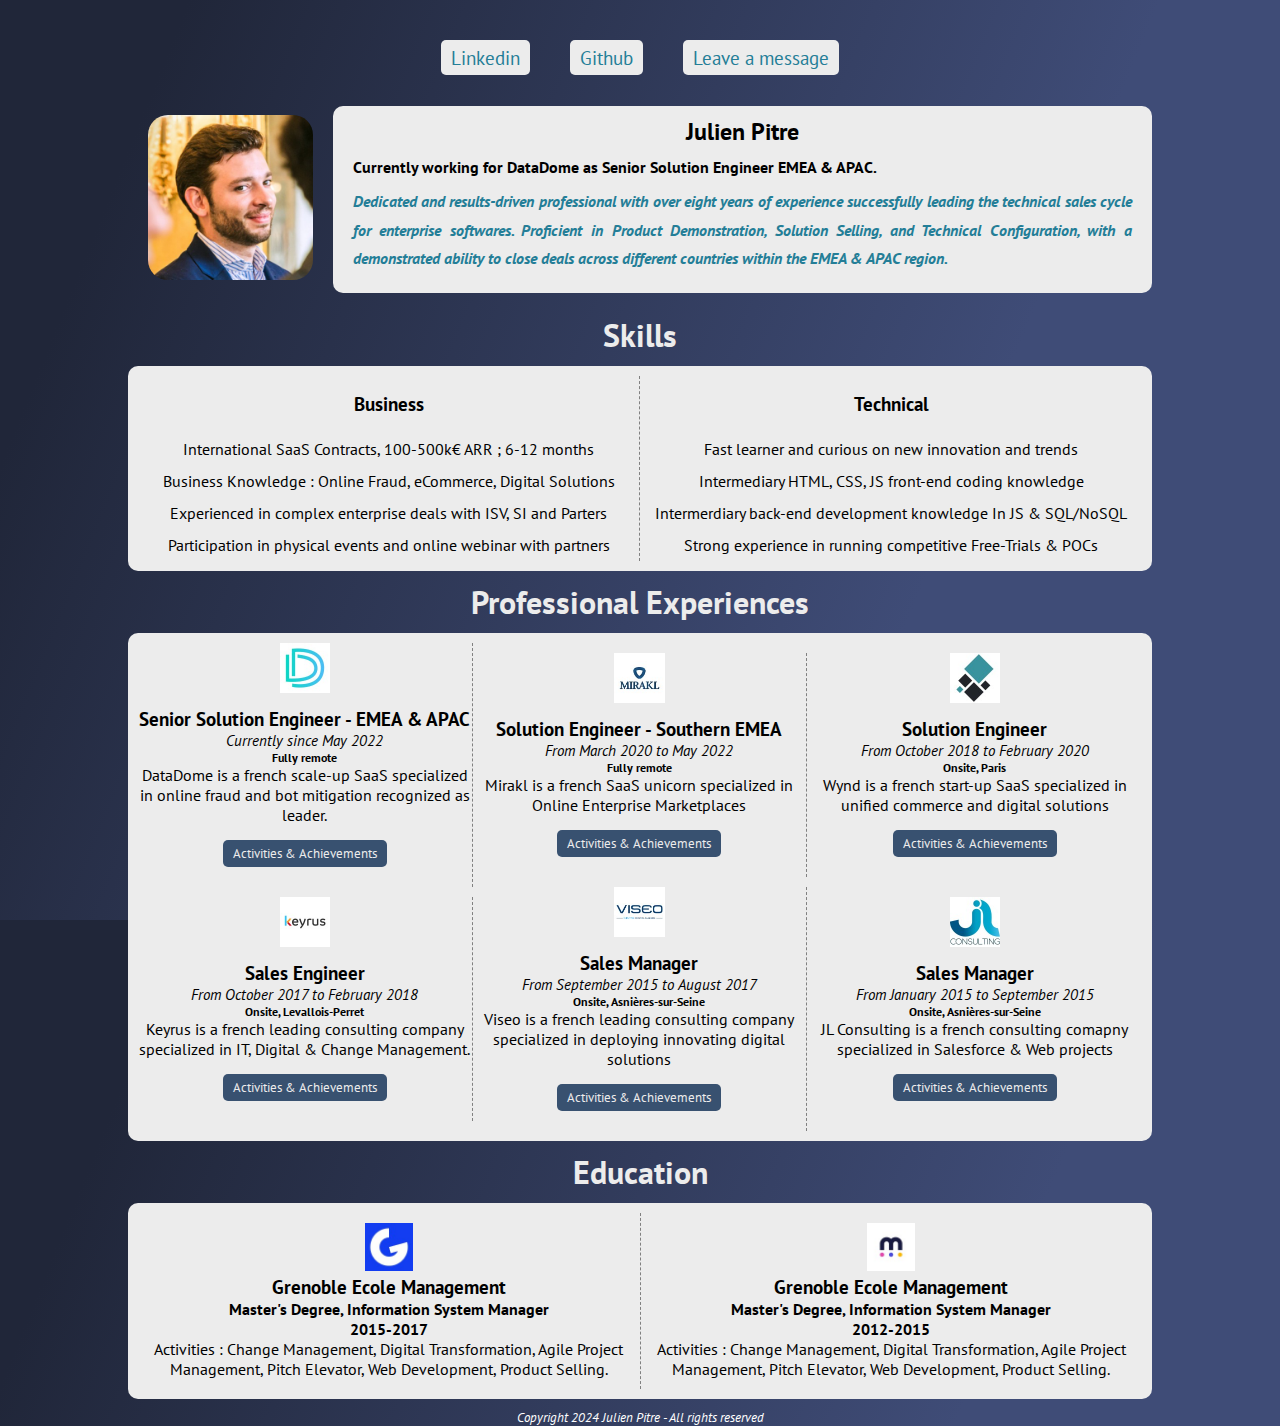
<file: v1/index.html>
<!DOCTYPE html>
<html lang="en">

<head>
    <meta charset="UTF-8">
    <meta name="viewport" content="width=device-width, initial-scale=1.0">
    <title>Julien Pitre - Online CV</title>
    <link rel="stylesheet" href="./style/style.css">
    <link rel="stylesheet" href="https://cdnjs.cloudflare.com/ajax/libs/font-awesome/6.5.1/css/all.min.css"
        integrity="sha512-DTOQO9RWCH3ppGqcWaEA1BIZOC6xxalwEsw9c2QQeAIftl+Vegovlnee1c9QX4TctnWMn13TZye+giMm8e2LwA=="
        crossorigin="anonymous" referrerpolicy="no-referrer" />
</head>

<body>

    <nav>
        <ul>
            <li><a href="">Linkedin</a></li>
            <li><a href="">Github</a></li>
            <li><a href="">Leave a message</a></li>
        </ul>
    </nav>

    <header>
        <div class="header-left"><img src="./img/photo.jpg" alt=""></div>
        <div class="header-right">
            <h2>Julien Pitre</h2>
            <div class="header-intro">
                <ul>
                    <li>Currently working for DataDome as Senior Solution Engineer EMEA & APAC. </li>
                    <li>
                        <p>Dedicated and results-driven professional with over eight years of experience successfully
                            leading the technical sales cycle for enterprise softwares. Proficient in Product
                            Demonstration, Solution Selling, and Technical Configuration, with a demonstrated ability to
                            close deals across different countries within the EMEA & APAC region.</p>
                    </li>
                </ul>
            </div>
        </div>
    </header>

    <main>
        <section class="skills">
            <h1>Skills</h1>
            <div class="skills-container">
                <div class="skills-business">
                    <h3><i class="fa-solid fa-user-tie fa-lg"></i> Business</h3>
                    <ul>
                        <li>International SaaS Contracts, 100-500k€ ARR ; 6-12 months</li>
                        <li>Business Knowledge : Online Fraud, eCommerce, Digital Solutions </li>
                        <li>Experienced in complex enterprise deals with ISV, SI and Parters </li>
                        <li>Participation in physical events and online webinar with partners</li>
                    </ul>
                </div>
                <div class="skills-technical">
                    <h3><i class="fa-solid fa-gears"></i> Technical</h3>
                    <ul>
                        <li>Fast learner and curious on new innovation and trends</li>
                        <li>Intermediary HTML, CSS, JS front-end coding knowledge</li>
                        <li>Intermerdiary back-end development knowledge In JS & SQL/NoSQL</li>
                        <li>Strong experience in running competitive Free-Trials & POCs </li>
                    </ul>
                </div>
            </div>

        </section>
        <section class="experiences">
            <h1>Professional Experiences</h1>
            <div class="experience-list">
                <div class="experiences-card-dd">
                    <div class="experience-logo">
                        <img src="./img/logo-dd.jpeg" alt="">
                    </div>
                    <div class="experience-details">
                        <h3>Senior Solution Engineer - EMEA & APAC</h3>
                        <h4>Currently since May 2022</h4>
                        <h5>Fully remote</h5>
                        <p>DataDome is a french scale-up SaaS specialized in online fraud and bot mitigation recognized
                            as leader.</p>
                        <a href="">Activities & Achievements</a>
                        </p>
                    </div>
                </div>
                <div class="experiences-card-mirakl">
                    <div class="experience-logo">
                        <img src="./img/logo-mirakl.jpeg" alt="">
                    </div>
                    <div class="experience-details">
                        <h3>Solution Engineer - Southern EMEA</h3>
                        <h4>From March 2020 to May 2022</h4>
                        <h5>Fully remote</h5>
                        <p>Mirakl is a french SaaS unicorn specialized in Online Enterprise Marketplaces</p>
                        <a href="">Activities & Achievements</a>
                    </div>
                </div>
                <div class="experiences-card-wynd">
                    <div class="experience-logo">
                        <img src="./img/logo-wynd.jpeg" alt="">
                    </div>
                    <div class="experience-details">
                        <h3>Solution Engineer</h3>
                        <h4>From October 2018 to February 2020</h4>
                        <h5>Onsite, Paris</h5>
                        <p>Wynd is a french start-up SaaS specialized in unified commerce and digital solutions</p>
                        <a href="">Activities & Achievements</a>
                    </div>
                </div>
                <div class="experiences-card-keyrus">
                    <div class="experience-logo">
                        <img src="./img/logo-keyrus.jpeg" alt="">
                    </div>
                    <div class="experience-details">
                        <h3>Sales Engineer</h3>
                        <h4>From October 2017 to February 2018</h4>
                        <h5>Onsite, Levallois-Perret</h5>
                        <p>Keyrus is a french leading consulting company specialized in IT, Digital & Change Management.
                        </p>
                        <a href="">Activities & Achievements</a>
                    </div>
                </div>
                <div class="experiences-card-viseo">
                    <div class="experience-logo">
                        <img src="./img/logo-viseo.jpeg" alt="">
                    </div>
                    <div class="experience-details">
                        <h3>Sales Manager</h3>
                        <h4>From September 2015 to August 2017</h4>
                        <h5>Onsite, Asnières-sur-Seine</h5>
                        <p>Viseo is a french leading consulting company specialized in deploying innovating digital
                            solutions</p>
                        <a href="">Activities & Achievements</a>
                        </p>
                    </div>
                </div>
                <div class="experiences-card-jl">
                    <div class="experience-logo">
                        <img src="./img/logo-jlconsulting.jpeg" alt="">
                    </div>
                    <div class="experience-details">
                        <h3>Sales Manager</h3>
                        <h4>From January 2015 to September 2015</h4>
                        <h5>Onsite, Asnières-sur-Seine</h5>
                        <p>JL Consulting is a french consulting comapny specialized in Salesforce & Web projects</p>
                        <a href="">Activities & Achievements</a>
                    </div>
                </div>
            </div>
        </section>

        <section class="formation">
            <h1>Education</h1>
            <div class="formation-list">
                <div class="formation-card">
                    <div class="formation-logo">
                        <img src="./img/logo-gem.jpeg" alt="">
                    </div>
                    <div class="formation-details">
                        <h3>Grenoble Ecole Management</h3>
                        <h4>Master's Degree, Information System Manager</h4>
                        <h4>2015-2017</h4>
                        <p>Activities : Change Management, Digital Transformation, Agile Project Management, Pitch
                            Elevator,
                            Web Development, Product Selling. </p>
                    </div>
                </div>
                <div class="formation-card">
                    <div class="formation-logo">
                        <img src="./img/logo-eemi.jpeg" alt="">
                    </div>
                    <div class="formation-details">
                        <h3>Grenoble Ecole Management</h3>
                        <h4>Master's Degree, Information System Manager</h4>
                        <h4>2012-2015</h4>
                        <p>Activities : Change Management, Digital Transformation, Agile Project Management, Pitch
                            Elevator,
                            Web Development, Product Selling. </p>

                    </div>
                </div>
            </div>
        </section>
    </main>
    <footer>
        <p>Copyright 2024 Julien Pitre - All rights reserved</p>
    </footer>
</body>

</html>
</file>
<file: v1/style/style.css>
/* **** IMPORTS ****  */

@import url("https://fonts.googleapis.com/css2?family=PT+Sans:ital,wght@0,400;0,700;1,400;1,700&family=Rubik:ital,wght@0,300..900;1,300..900&display=swap");

/* **** VAR COLORS ****  */
:root {
  --color-bluemarine: #08313c;
  --color-bluelight: #247e97;
  --color-redstrong: #e2001a;
  --color-white: #ececec;
  --color-greenlight: #9fd3c7;
  --color-bluemarin2: #385170;
  --color-bluedark: #142d4c;

  /* **** DATADOME COLORS **** */
  --color-green: #03dac6;
  --color-blue: #49bff9;
  --color-red: #ec5a5f;
}

/* **** GLOBAL ****  */

* {
  margin: 0;
  padding: 0;
  box-sizing: border-box;
  list-style-type: none;
  font-family: "PT Sans", sans-serif;
  /* border: 1px solid red; */
}

body {
  max-width: 80%;
  height: 100vh;
  margin: auto;
  background: linear-gradient(
    112.1deg,
    rgb(32, 38, 57) 11.4%,
    rgb(63, 76, 119) 70.2%
  );
}

nav a {
  display: inline-block;
  margin: 5px;
  text-decoration: none;
  color: var(--color-bluelight);
  padding: 5px 10px;
  background-color: var(--color-white);
  border-radius: 5px;
  font-size: 1.2rem;
  width: auto;
}

/* **** GLOBAL TITLES ****  */

h1 {
  text-align: center;
  margin: 10px 0;
  color: var(--color-white);
}

h2 {
  text-align: center;
}

/* **** NAV ****  */

nav {
  margin-top: 20px;
}
nav ul {
  display: flex;
  justify-content: center;
}

nav ul li {
  margin: 15px;
}

/* **** HEADER ****  */

header {
  display: flex;
  width: 100%;
}

.header-left {
  width: 20%;
  margin: auto;
  padding: 20px;
}

.header-left img {
  max-width: 100%;
  height: auto;
  object-fit: cover;
  border-radius: 20px;
}

.header-right {
  border-radius: 10px;
  background-color: var(--color-white);
  margin: auto;
  padding: 10px;
  max-width: 80%;
  display: flex;
  flex-direction: column;
  justify-content: left;
  text-align: left;
}

.header-right h2 {
  text-align: center;
}

.header-intro ul li {
  margin: 10px;
}
.header-intro ul li:first-child {
  font-weight: 800;
}

.header-intro ul li:nth-child(2) {
  font-style: italic;
  font-weight: 700;
  color: var(--color-bluelight);
}

.header-intro ul li:last-child {
  line-height: 1.8;
  text-align: justify;
  font-color: var(--color-bluemarin2);
}

.experience-details h4 {
  font-style: italic;
  font-weight: 400;
  font-size: 15px;
}

.experience-details h5 {
  font-weight: 600;
  font-size: 12px;
}

/* **** SKILLS ****  */

.skills-container {
  display: flex;
  width: 100%;
  justify-content: center;
  background-color: var(--color-white);
  border-radius: 10px;
  padding: 10px;
  line-height: 2;
  text-align: center;
}

.skills-container h3 {
  text-align: center;
  margin: 10px;
}

.skills-business {
  border-right: 0.5px dashed grey;
}

.skills-business,
.skills-technical {
  width: 50%;
}

/* **** PROFESSIONAL EXPERIENCES ****  */

.experience-list {
  border-radius: 10px;
  background-color: var(--color-white);
  padding: 10px;
  display: grid;
  grid-template-columns: 1fr 1fr 1fr;
  grid-template-rows: 1fr 1fr;
  grid-template-areas:
    "dd mirakl wynd"
    "keyrus viseo jl";
}

.experience-logo img {
  max-width: 15%;
  max-height: auto;
  object-fit: cover;
}

.experience-logo,
.experience-details {
  margin: auto;
  margin-bottom: 10px;
}

section.experiences > div > div {
  text-align: center;
  margin: auto;
}

.experiences-card-dd {
  grid-area: dd;
  border-right: 0.5px dashed grey;
}

.experiences-card-mirakl {
  grid-area: mirakl;
  border-right: 0.5px dashed grey;
}

.experiences-card-wynd {
  grid-area: wynd;
}

.experiences-card-keyrus {
  grid-area: keyrus;
  border-right: 0.5px dashed grey;
}

.experiences-card-viseo {
  grid-area: viseo;
  border-right: 0.5px dashed grey;
}

.experiences-card-jl {
  grid-area: jl;
}

.experience-list div div a {
  display: inline-block;
  margin: 15px 0 10px;
  text-decoration: none;
  color: var(--color-white);
  padding: 5px 10px;
  background-color: var(--color-bluemarin2);
  border-radius: 5px;
  font-size: 13px;
  width: auto;
}

/* **** FORMATION ****  */

.formation-list {
  display: flex;
  text-align: center;
  background-color: var(--color-white);
  border-radius: 10px;
  padding: 10px;
}

section.formation img {
  max-width: 10%;
  height: auto;
  object-fit: cover;
}

.formation-card {
  padding: 10px;
}

.formation-card:first-child {
  border-right: 0.5px dashed grey;
}

/* **** FOOTER ****  */

footer,
footer p {
  margin-top: 10px;
  color: white;
  font-style: italic;
  font-size: 0.8rem;
  text-align: center;
}
/* **** RESPONSIVE ****  */

@media (max-width: 1100px) {
  header {
    flex-direction: column;
  }
  .header-right {
    max-width: 100%;
  }
  .skills-container {
    flex-direction: column;
  }
  .skills-business,
  .skills-technical {
    width: 100%;
  }
  .skills-business {
    border: none;
  }
}

@media (max-width: 950px) {
  .experience-list {
    grid-template-columns: 1fr 1fr;
    grid-template-rows: 1fr 1fr 1fr;
    grid-template-areas:
      "dd mirakl"
      "wynd keyrus"
      "viseo jl";
  }
  .experiences-card-dd {
    grid-area: dd;
    border-right: 0.5px dashed grey;
  }

  .experiences-card-mirakl {
    border: none;
  }

  .experiences-card-wynd {
    border-right: 0.5px dashed grey;
  }

  .experiences-card-keyrus {
    border: none;
  }

  .experiences-card-viseo {
    border-right: 0.5px dashed grey;
  }
}

@media (max-width: 750px) {
  nav ul {
    flex-direction: column;
    justify-content: center;
    align-items: center;
  }
  nav ul li {
    margin: 0;
  }
  .experience-list {
    grid-template-columns: 1fr;
    grid-template-rows: 1fr 1fr 1fr 1fr 1fr 1fr;
    grid-template-areas:
      "dd"
      "mirakl"
      "wynd"
      "keyrus"
      "viseo"
      "jl";
  }
  .formation-list {
    flex-direction: column;
  }
  .formation-card:first-child {
    border-bottom: 0.5px dashed grey;
  }
}
</file>
